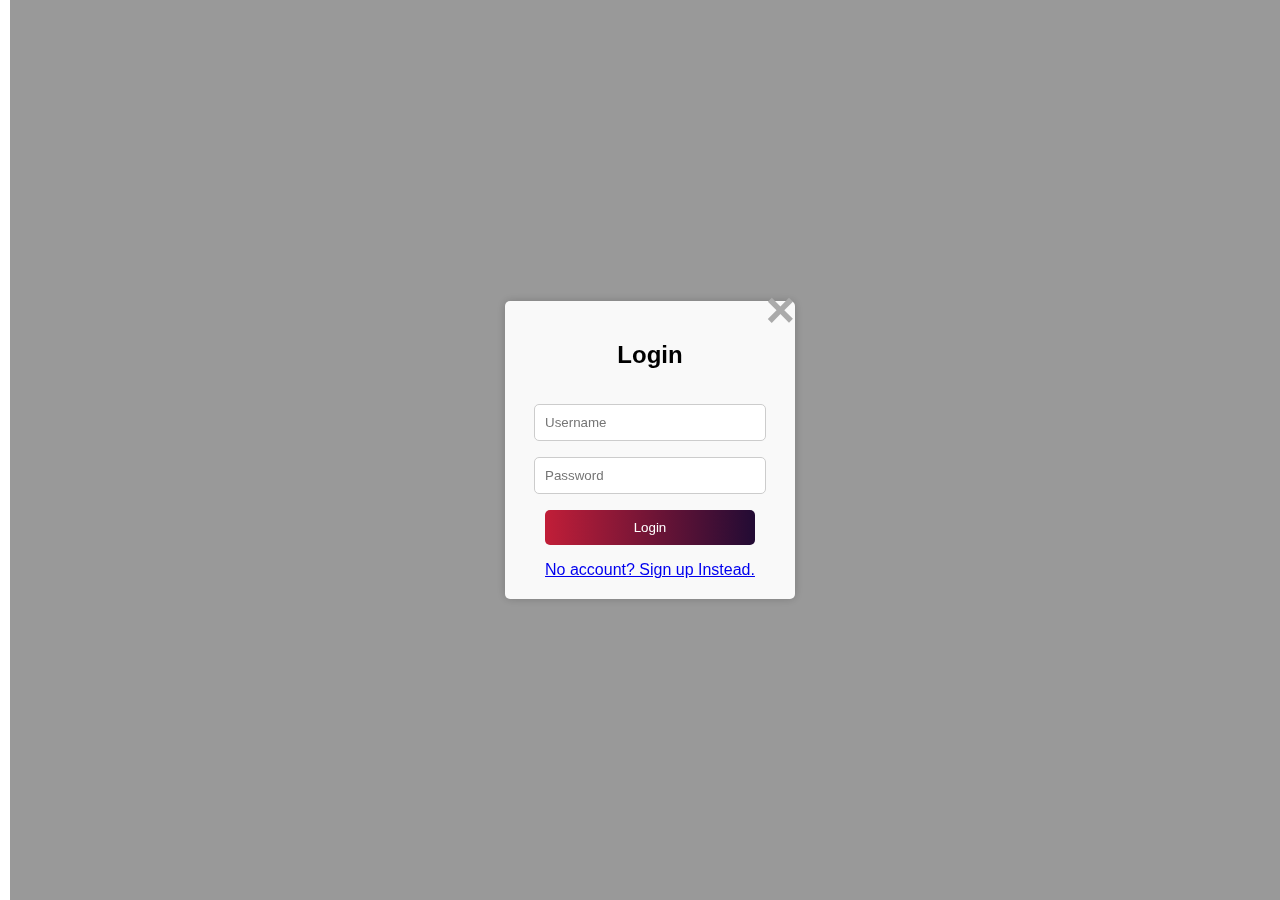
<file: login.html>
<!DOCTYPE html>
<html lang="en">
<head>
    <meta charset="UTF-8">
    <meta name="viewport" content="width=device-width, initial-scale=1.0">
    <title>Login</title>
    <link rel="stylesheet" href="ryryry.css" />
    <link rel="stylesheet" href="signup.css" />
</head>
<body>
   
    <main>
        
        <div id="loginModal" class="modal">
            <div class="login">
                <span class="close">&times;</span>
                <form id="loginForm" onsubmit="loginUser(event)">
                    <h2>Login</h2>
                    <input type="text" id="username" name="username" placeholder="Username" required>
                    <input type="password" id="password" name="password" placeholder="Password" required>
                    <input type="submit" value="Login">
                    <a href="signup.html">No account? Sign up Instead.</a>
                </form>
            </div>
        </div>
    </main>
    <script src="script.js"></script>
</body>
</html>
</file>
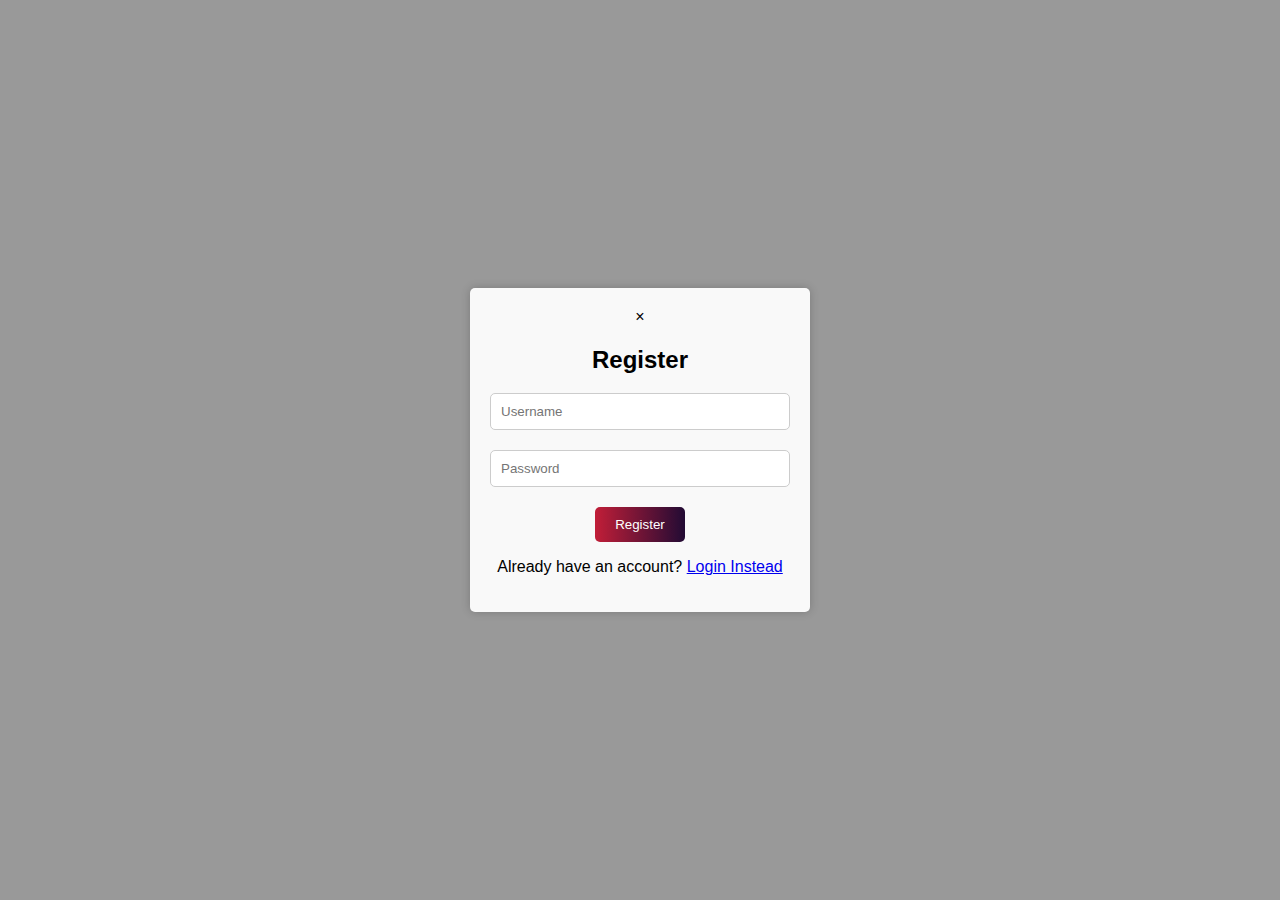
<file: signup.html>
<!DOCTYPE html>
<html lang="en">
<head>
    <meta charset="UTF-8">
    <meta name="viewport" content="width=device-width, initial-scale=1.0">
    <title>Register</title>
    <link rel="stylesheet" href="signup.css">
</head>
<body>
    <div id="registerModal" class="modal">
        <div class="modal-content">
            <span class="close">&times;</span>
            <form id="registerForm" onsubmit="registerUser(event)">
                <h2>Register</h2>
                <div class="form-group">
                    <input type="text" id="username" name="username" placeholder="Username" required>
                </div>
                <div class="form-group">
                    <input type="password" id="password" name="password" placeholder="Password" required>
                </div>
                <input type="submit" value="Register">
                <p>Already have an account? <a href="login.html">Login Instead</a></p>
            </form>
        </div>
    </div>

    <script src="script.js"></script>
</body>
</html>
</file>
<file: ryryry.css>
body {
  margin: 0;
  padding: 0;
  font-family: "Segoe UI", Tahoma, Verdana, sans-serif;
  color: white;
  animation: bg 2s linear infinite alternate;
}

@keyframes bg {
  0% {
    background: #c11e38;
  }
  100% {
    background: #220b34;
  }
}
.nav {
  display: flex;
  padding: 0px 10px;
  justify-content: space-between;
  align-items: center;
}
.nav h1 a {
  text-decoration: none;
}
.nav h1:hover {
  cursor: pointer;
}
.nav input {
  margin: 0px 10px;
  width: 40%;
  height: 40px;
  background-color: white;
  padding-left: 20px;
  font-size: medium;
  border-radius: 50px;
  outline: none;
  border: none;
}
.nav ul {
  margin: 0;
  padding: 0;
  list-style-type: none;
}
.nav li a {
  color: white;
  font: 1.5em sans-serif;
  text-align: center;
  text-decoration: none;
  transition: 0.2s ease;
}
.nav li a:hover {
  cursor: pointer;
  text-decoration: underline;
  transition: 0.2s ease;
  color: #ee2737;
}
.container {
  display: flex;
  justify-content: center;
  align-items: center;
}
main {
  padding: 10px;
}
.content {
  padding: 10px;
  justify-content: center;
  display: grid;
  grid-template-columns: repeat(5, 1fr);
  gap: 2em;
}

@media screen and (max-width: 1200px) {
  .content {
    grid-template-columns: repeat(4, 1fr);
  }
}

@media screen and (max-width: 800px) {
  .content {
    grid-template-columns: repeat(3, 1fr);
  }
}
@media screen and (max-width: 600px) {
  .content {
    grid-template-columns: repeat(2, 1fr);
  }
}
.box {
  margin: 10px 0;
  text-align: center;
  font-weight: bold;
  position: relative;
}
.box img {
  width: 100%;
  object-fit: cover;
  transition: 0.2s ease;
  border-radius: 12px;
}
.box img:hover {
  transform: scale(1.05);
  transition: 0.2s ease;
  box-shadow: 0 0 10px rgba(0, 0, 0, 0.2);
  filter: brightness(0.8);
}

.modal {
  top: 0;
  bottom: 0;
  width: 100%;
  display: none;
  position: fixed;
  color: black;
  background-color: rgba(0, 0, 0, 0.4);
}
.login {
  position: relative;
  display: flex;
  flex-direction: column;
  align-items: center;
  width: 250px;
  margin: auto;
  padding: 20px;
  text-align: center;
  background-color: #f9f9f9;
  border-radius: 5px;
  box-shadow: 0 0 10px rgba(0, 0, 0, 0.2);
}

.movie {
  width: 250px;
  margin: auto;
  padding: 20px;
  position: relative;
  text-align: center;
  background-color: #f9f9f9;
  border-radius: 5px;
  box-shadow: 0 0 10px rgba(0, 0, 0, 0.2);
}
.movie img {
  width: 200px;
}
.movie button {
  width: 100%;
  height: 50px;
  color: white;
  cursor: pointer;
  border: none;
  border-radius: 12px;
  font-size: medium;
  font-weight: bold;
  background-image: linear-gradient(90deg, #c11e38, #220b34);
}
.movie button:active {
  scale: calc(0.95);
}

form {
  display: flex;
  flex-direction: column;
  justify-content: center;
  align-items: center;
  gap: 1em;
}

form input {
  width: 100%;
  padding: 10px;
  outline: none;
  border: 1px solid #ccc;
  border-radius: 5px;
}

input[type="submit"] {
  background-color: #4caf50;
  color: #fff;
  border: none;
  border-radius: 5px;
  cursor: pointer;
  background-image: linear-gradient(90deg, #c11e38, #220b34);
}

input[type="submit"]:hover {
  box-shadow: 0px 0px 3px 1px black;
}

.close {
  position: absolute;
  top: -20px;
  right: 0%;
  color: #aaa;
  float: right;
  font-size: 50px;
  font-weight: bold;
}

.close:hover {
  color: black;
  text-decoration: none;
  cursor: pointer;
}
#movie-genres {
  font-family: "Segoe UI", Tahoma, Verdana, sans-serif;
  margin: 10px;
  background-image: linear-gradient(90deg,#c11e1e, #220b34);
  color: white;
  padding: 10px;
  font-size: medium;
  font-weight: bold;
  border-radius: 5px;
  outline: none;
}
#movie-genres:hover {
  transition: 0.2s ease;
  box-shadow: 0 0 5px 2px gold;
}
#movie-genres option {
  color: black;
  font-weight: bold;
}
footer {
  color: #aaa;
  text-align: center;
}
</file>
<file: signup.css>
body {
  margin: 0;
  padding: 0;
  box-sizing: border-box;
  font-family: "Segoe UI", Tahoma, Verdana, sans-serif;
  animation: bg 2s linear infinite alternate-reverse;
}

@keyframes bg {
  0% {
    background: #c11e38;
  }
  100% {
    background: #220b34;
  }
}
.modal {
  width: 100%;
  height: 100vh;
  background-color: blue;
  display: flex;
  justify-content: center;
  align-items: center;
  color: black;
  background-color: rgb(3, 3, 3);
  background-color: rgba(0, 0, 0, 0.4);
}

.modal-content {
  width: 300px;
  padding: 20px;
  text-align: center;
  background-color: #f9f9f9;
  border-radius: 5px;
  box-shadow: 0 0 10px rgba(0, 0, 0, 0.2);
}
.form-group {
  display: flex;
  justify-content: center;
}

.form-group input {
  width: 100%;
  padding: 10px;
  margin-bottom: 20px;
  outline: none;
  border: 1px solid #ccc;
  border-radius: 5px;
}

input[type="submit"] {
  background-color: #4caf50;
  color: #fff;
  padding: 10px 20px;
  border: none;
  border-radius: 5px;
  cursor: pointer;
  background-image: linear-gradient(90deg, #c11e38, #220b34);
}

input[type="submit"]:hover {
  box-shadow: 0px 0px 3px 1px black;
}
</file>
